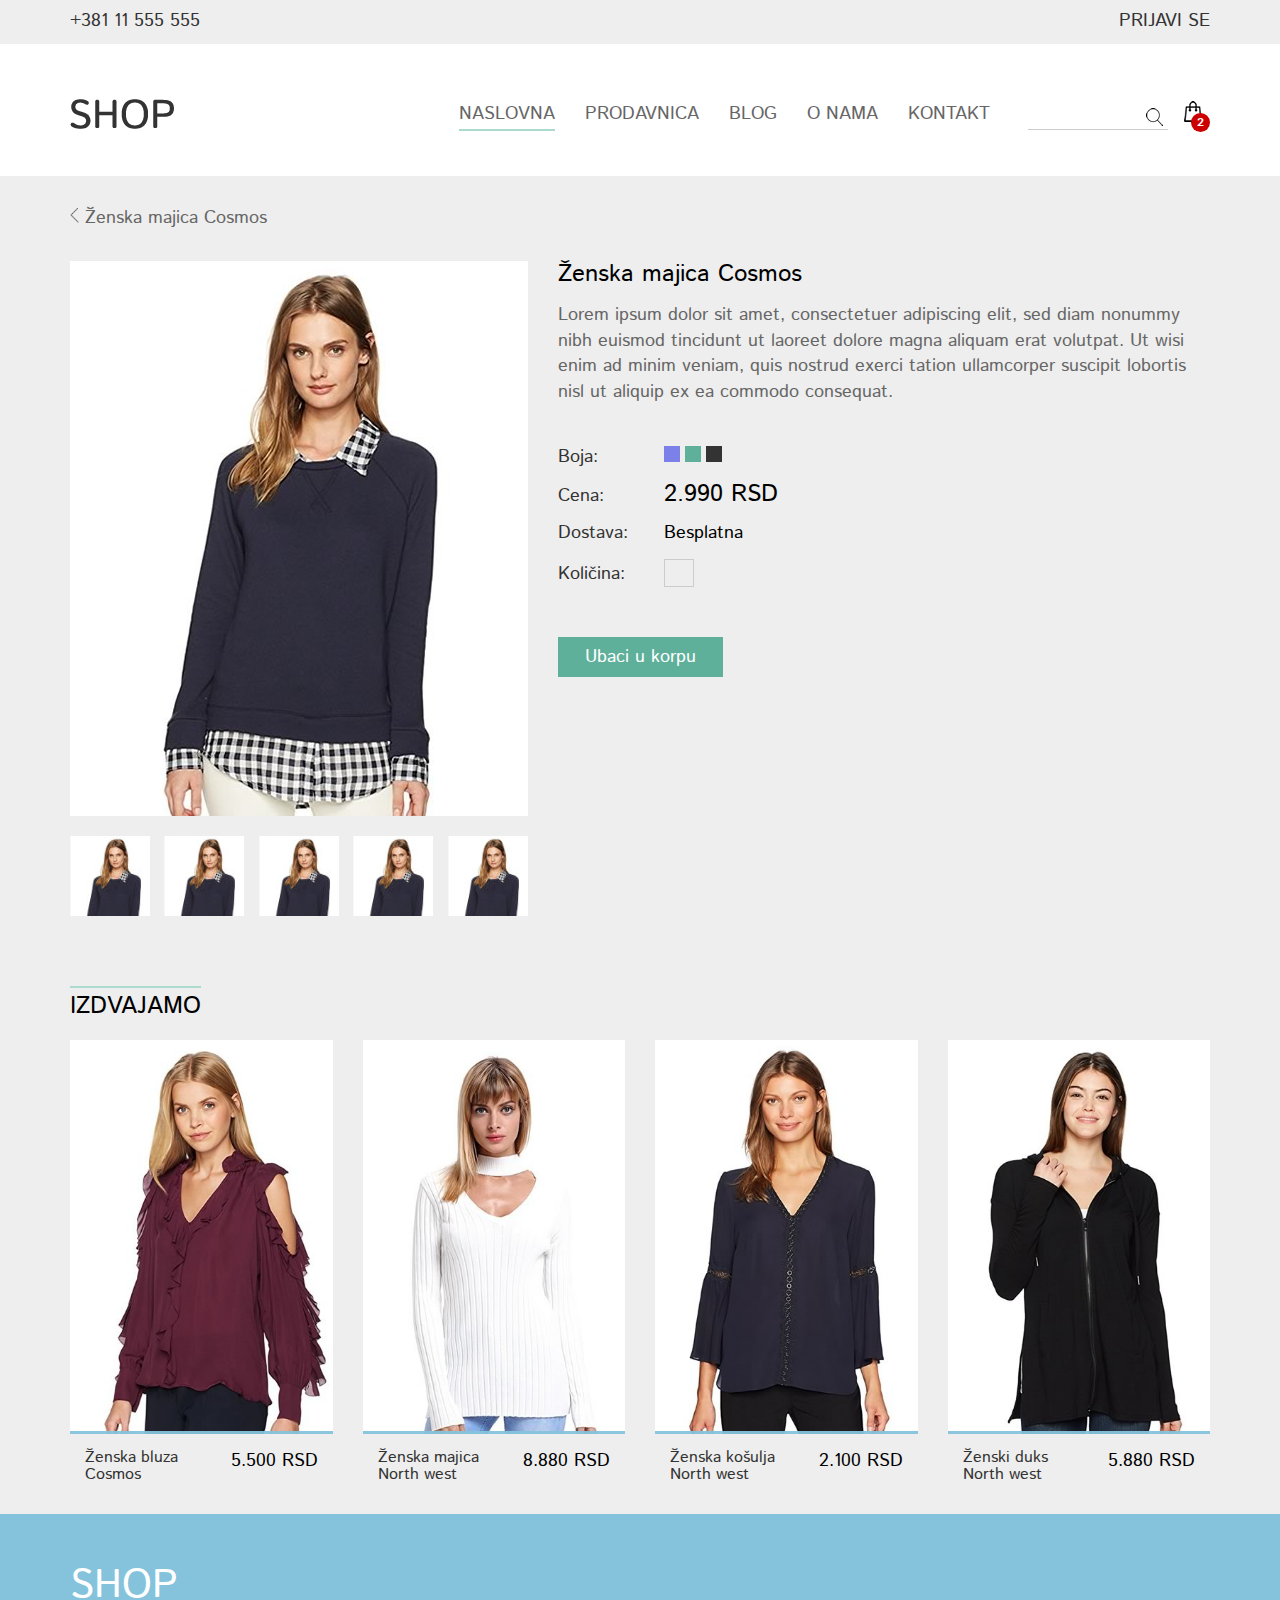
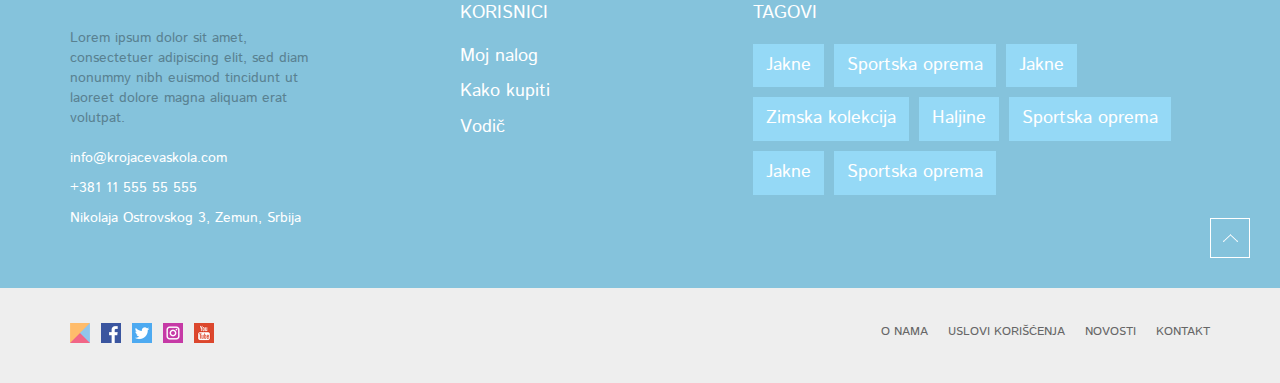
<file: detailed.html>
<!DOCTYPE html>
<html lang="en">

<head>
  <meta charset="utf-8">
  <meta http-equiv="X-UA-Compatible" content="IE=edge">
  <meta name="viewport" content="width=device-width, initial-scale=1">
  <title>Shop</title>

  <!-- Bootstrap -->
  <link href="css/bootstrap.min.css" rel="stylesheet">
  <link rel="stylesheet" href="css/main.css">

  <!--[if lt IE 9]>
      <script src="https://oss.maxcdn.com/html5shiv/3.7.3/html5shiv.min.js"></script>
      <script src="https://oss.maxcdn.com/respond/1.4.2/respond.min.js"></script>
    <![endif]-->
</head>

<body>

  <!-- Main Header -->
  <header class="main-header">
    <div class="top-bar">
      <div class="container">
        <a href="tel:+38111555555" class="phone-info">+381 11 555 555</a>
        <a href="#" class="login">Prijavi se</a>
      </div>
    </div>
    <!-- Navbar -->
    <div class="navbar">
      <!-- Container -->
      <div class="container">
        <div class="navbar-header">
          <button type="button" class="navbar-toggle collapsed" data-toggle="collapse" data-target="#navigation" aria-expanded="false">
            <span class="sr-only">Toggle navigation</span>
            <span class="icon-bar"></span>
            <span class="icon-bar"></span>
            <span class="icon-bar"></span>
          </button>
          <h1 class="logo">
            <a href="index.html"><img src="img/logo.png" alt="Shop logo" class="img-responsive"></a>
          </h1>
        </div>
        <div class="navbar-collapse collapse" id="navigation">
          <nav class="clearfix">
            <ul class="nav navbar-nav navbar-right">
              <li class="active"><a href="#">Naslovna</a></li>
              <li><a href="#">Prodavnica</a></li>
              <li><a href="#">Blog</a></li>
              <li><a href="#">O nama</a></li>
              <li><a href="#">Kontakt</a></li>
            </ul>
          </nav>
        </div>
        <!-- Search and cart -->
        <div class="search-cart-holder">
          <div class="search">
            <input type="text" name="Search" class="form-control">
            <button class="btn"></button>
          </div>
          <a href="#" class="cart">
            <img src="img/cart-icon.png" alt="">
            <span class="badge">2</span>
          </a>
        </div>
        <!-- Search and cart END -->
      </div>
      <!-- Container END -->
    </div>
    <!-- Navbar END -->
  </header>
  <!-- Main Header END -->

  <main>
    <div class="container">
      <a href="#" class="back">Ženska majica Cosmos</a>
      <article class="product-detailes">
        <div class="row">
          <div class="col-sm-5">
            <div class="white-bkg">
              <a href="#"><img src="img/products/product1.jpg" alt="1" class="img-responsive center-block"></a>
            </div>
            <div class="gallery-mini">
              <a href="#"><img src="img/products/product-small.jpg" alt="ALT"></a>
              <a href="#"><img src="img/products/product-small.jpg" alt="ALT"></a>
              <a href="#"><img src="img/products/product-small.jpg" alt="ALT"></a>
              <a href="#"><img src="img/products/product-small.jpg" alt="ALT"></a>
              <a href="#"><img src="img/products/product-small.jpg" alt="ALT"></a>
            </div>
          </div>
          <div class="col-sm-7">
            <h2>Ženska majica Cosmos</h2>
            <p>Lorem ipsum dolor sit amet, consectetuer adipiscing elit, sed diam nonummy nibh euismod tincidunt ut laoreet dolore magna aliquam erat volutpat. Ut wisi enim ad minim veniam, quis nostrud exerci tation ullamcorper suscipit lobortis nisl ut
              aliquip ex ea commodo consequat.</p>

            <div class="order-holder">
              <div class="terms-holder">
                <span class="term">Boja:</span>
                <ul class="color-picker list-reset clearfix">
                  <li><a href="#" class="purple">Purple</a></li>
                  <li><a href="#" class="green">Green</a></li>
                  <li><a href="#" class="dark-gray">Dark grey</a></li>
                </ul>
              </div>
              <div class="terms-holder">
                <span class="term">Cena:</span>
                <span class="price">2.990 rsd</span>
              </div>
              <div class="terms-holder">
                <span class="term">Dostava:</span>
                <span class="delivery">Besplatna</span>
              </div>
              <div class="terms-holder">
                <span class="term">Količina:</span>
                <span class="quantity"><input type="value"></span>
              </div>
              <a href="#" class="add-to-cart">Ubaci u korpu</a>
            </div>
          </div>
        </div>
      </article>


      <section class="products-section">
        <h3 class="top-picked active">Izdvajamo</h3>
        <div class="row">
          <div class="col-xs-6 col-md-4 col-lg-3 article-clear">
            <article class="product clearfix">
              <!-- Image Holder -->
              <div class="product-img-holder">
                <a href="#">
              <img src="img/products/product4.jpg" alt="1" class="img-responsive">
            </a>
                <ul class="hover-list list-reset">
                  <li><a href="#"><img src="img/shop-icon.png" alt="Shop icon"></a></li>
                  <li><a href="#"><img src="img/view-icon.png" alt="View icon"></a></li>
                  <li><a href="#"><img src="img/like-icon.png" alt="Like icon"></a></li>
                </ul>
              </div>
              <!-- Image Holder END -->
              <!-- Product Title -->
              <div class="product-title clearfix">
                <h3>Ženska bluza <span>Cosmos</span></h3>
                <span>5.500 rsd</span>
              </div>
              <!-- Product Title END -->
            </article>
          </div>
          <div class="col-xs-6 col-md-4 col-lg-3 article-clear">
            <article class="product clearfix">
              <!-- Image Holder -->
              <div class="product-img-holder">
                <a href="#">
              <img src="img/products/product8.jpg" alt="1" class="img-responsive">
            </a>
                <ul class="hover-list list-reset">
                  <li><a href="#"><img src="img/shop-icon.png" alt="Shop icon"></a></li>
                  <li><a href="#"><img src="img/view-icon.png" alt="View icon"></a></li>
                  <li><a href="#"><img src="img/like-icon.png" alt="Like icon"></a></li>
                </ul>
              </div>
              <!-- Image Holder END -->
              <!-- Product Title -->
              <div class="product-title clearfix">
                <h3>Ženska majica <span>North west</span></h3>
                <span>8.880 rsd</span>
              </div>
              <!-- Product Title END -->
            </article>
          </div>
          <div class="col-xs-6 col-md-4 col-lg-3 article-clear">
            <article class="product clearfix">
              <!-- Image Holder -->
              <div class="product-img-holder">
                <a href="#">
              <img src="img/products/product11.jpg" alt="1" class="img-responsive">
            </a>
                <ul class="hover-list list-reset">
                  <li><a href="#"><img src="img/shop-icon.png" alt="Shop icon"></a></li>
                  <li><a href="#"><img src="img/view-icon.png" alt="View icon"></a></li>
                  <li><a href="#"><img src="img/like-icon.png" alt="Like icon"></a></li>
                </ul>
              </div>
              <!-- Image Holder END -->
              <!-- Product Title -->
              <div class="product-title clearfix">
                <h3>Ženska košulja <span>North west</span></h3>
                <span>2.100 rsd</span>
              </div>
              <!-- Product Title END -->
            </article>
          </div>
          <div class="col-xs-6 col-md-4 col-lg-3 article-clear">
            <article class="product clearfix">
              <!-- Image Holder -->
              <div class="product-img-holder">
                <a href="#">
              <img src="img/products/product7.jpg" alt="1" class="img-responsive">
            </a>
                <ul class="hover-list list-reset">
                  <li><a href="#"><img src="img/shop-icon.png" alt="Shop icon"></a></li>
                  <li><a href="#"><img src="img/view-icon.png" alt="View icon"></a></li>
                  <li><a href="#"><img src="img/like-icon.png" alt="Like icon"></a></li>
                </ul>
              </div>
              <!-- Image Holder END -->
              <!-- Product Title -->
              <div class="product-title clearfix">
                <h3>Ženski duks <span>North west</span></h3>
                <span>5.880 rsd</span>
              </div>
              <!-- Product Title END -->
            </article>
          </div>
        </div>
      </section>
    </div>
  </main>

  <!-- Main Footer -->
  <footer class="main-footer">
    <!-- Footer Top -->
    <div class="footer-top">
      <div class="container">
        <div class="row">
          <!-- Info -->
          <div class="col-sm-3">
            <h3>Shop</h3>
            <p class="info">Lorem ipsum dolor sit amet, consectetuer adipiscing elit, sed diam nonummy nibh euismod tincidunt ut laoreet dolore magna aliquam erat volutpat.</p>
            <p><a href="mailto:info@krojacevaskola.com">info@krojacevaskola.com</a> <br>
              <a href="tel:+381 11 555 55 555">+381 11 555 55 555</a> <br> Nikolaja Ostrovskog 3, Zemun, Srbija
            </p>
          </div>
          <!-- Info END -->
          <!-- Users -->
          <div class="col-sm-3 col-md-offset-1 hidden-xs">
            <h4>Korisnici</h4>
            <ul class="list-reset">
              <li><a href="#">Moj nalog</a></li>
              <li><a href="#">Kako kupiti</a></li>
              <li><a href="#">Vodič</a></li>
            </ul>
          </div>
          <!-- Users END -->
          <!-- Tags -->
          <div class="col-sm-6 col-md-5 hidden-xs">
            <h4>Tagovi</h4>
            <ul class="tags list-reset">
              <li><a href="#">Jakne</a></li>
              <li><a href="#">Sportska oprema</a></li>
              <li><a href="#">Jakne</a></li>
              <li><a href="#">Zimska kolekcija</a></li>
              <li><a href="#">Haljine</a></li>
              <li><a href="#">Sportska oprema</a></li>
              <li><a href="#">Jakne</a></li>
              <li><a href="#">Sportska oprema</a></li>
            </ul>
          </div>
          <!-- Tags END -->
        </div>
        <span class="back-to-top">Back to top</span>
      </div>
    </div>
    <!-- Footer Top END -->
    <!-- Footer Bottom -->
    <div class="footer-bottom">
      <div class="container">
        <!-- Soc Net -->
        <ul class="soc-net list-reset">
          <li><a href="#" target="_blank" class="ks">Krojačeva škola</a></li>
          <li><a href="#" target="_blank" class="fb">Facebook</a></li>
          <li><a href="#" target="_blank" class="tw">Twitter</a></li>
          <li><a href="#" target="_blank" class="in">Instagram</a></li>
          <li><a href="#" target="_blank" class="yt">YouTube</a></li>
        </ul>
        <!-- Soc Net END -->
        <ul class="footer-nav nav hidden-xs list-reset">
          <li><a href="#">O nama</a></li>
          <li><a href="#">Uslovi korišćenja</a></li>
          <li><a href="#">Novosti</a></li>
          <li><a href="#">Kontakt</a></li>
        </ul>
      </div>
    </div>
    <!-- Footer Bottom END-->
  </footer>
  <!-- Main Footer END -->

  <!-- jQuery (necessary for Bootstrap's JavaScript plugins) -->
  <script src="https://ajax.googleapis.com/ajax/libs/jquery/3.2.1/jquery.min.js"></script>
  <!-- Include all compiled plugins (below), or include individual files as needed -->
  <script src="js/bootstrap.min.js"></script>
  <script src="js/main.js"></script>
</body>

</html>
</file>
<file: css/main.css>
/*Template Name:Main Shop
Author:Danijel_Web
*/

@import url("https://fonts.googleapis.com/css?family=Istok+Web");
body {
  background-color: #eee;
  font-family: 'Istok Web', sans-serif;
  color: #333;
  font-size: 18px; }

a, a:hover, a:visited, a:focus {
  text-decoration: none;
  outline: none; }

a {
  color: #666; }
  a:hover {
    color: #000; }

h1, h2, h3, h4, h5, h6 {
  margin-top: 0; }

ul, ol {
  padding: 0;
  margin: 0;
  list-style: none; }

.list-reset {
  padding: 0;
  margin: 0;
  list-style: none; }

.main-header .top-bar {
  padding: 9px 0; }
  .main-header .top-bar a {
    color: #333; }
    .main-header .top-bar a:hover {
      color: #000; }
  .main-header .top-bar .phone-info {
    float: left; }
  .main-header .top-bar .login {
    float: right;
    text-transform: uppercase; }
.main-header .navbar {
  background-color: #fff;
  margin-bottom: 0;
  border: none; }
  .main-header .navbar .navbar-toggle {
    float: left;
    padding: 0;
    border: none;
    margin: 0;
    margin-top: 17px;
    margin-right: 15px; }
    .main-header .navbar .navbar-toggle .icon-bar {
      width: 20px;
      height: 4px;
      -webkit-border-radius: 2px;
      -moz-border-radius: 2px;
      border-radius: 2px;
      background-color: #000; }
      .main-header .navbar .navbar-toggle .icon-bar + .icon-bar {
        margin-top: 2px; }
  .main-header .navbar > .container {
    position: relative; }
.main-header .navbar-header {
  margin: 0; }
.main-header .logo {
  width: 58px;
  margin-top: 17px;
  margin-bottom: 0;
  float: left; }
.main-header .navbar-collapse {
  margin-top: 10px; }
.main-header .search-cart-holder {
  position: absolute;
  top: 10px;
  right: 23px; }
  .main-header .search-cart-holder .search, .main-header .search-cart-holder .cart {
    display: inline-block; }
  .main-header .search-cart-holder .search {
    position: relative;
    top: 4px;
    margin-right: 10px; }
    .main-header .search-cart-holder .search .form-control {
      display: block;
      width: 140px;
      height: 24px;
      border: none;
      border-bottom: 1px solid #ccc;
      padding-right: 20px;
      padding-left: 4px;
      padding-top: 3px;
      -webkit-border-radius: 0;
      -moz-border-radius: 0;
      border-radius: 0;
      box-shadow: none; }
      .main-header .search-cart-holder .search .form-control:focus {
        outline: none;
        border-bottom: 1px solid #000; }
    .main-header .search-cart-holder .search .btn {
      position: absolute;
      top: 2px;
      right: 2px;
      background-image: url("../img/search-icon.png");
      background-repeat: no-repeat;
      display: block;
      width: 20px;
      height: 20px;
      padding: 0;
      background-color: transparent;
      border: none; }
      .main-header .search-cart-holder .search .btn:focus {
        outline: none; }
      .main-header .search-cart-holder .search .btn:active {
        box-shadow: none; }
  .main-header .search-cart-holder .cart {
    position: relative; }
    .main-header .search-cart-holder .cart .badge {
      position: absolute;
      padding: 4px 6px 3px;
      bottom: -8px;
      right: -8px;
      background-color: #cc0000; }

.nav {
  padding-bottom: 5px; }
  .nav li a {
    padding-left: 0;
    padding-right: 0;
    padding-bottom: 5px;
    text-transform: uppercase;
    text-align: center;
    display: table;
    margin: auto;
    border-bottom: 2px solid transparent; }
    .nav li a:hover, .nav li a:focus {
      background-color: transparent;
      border-bottom: 2px solid #acdacf; }
  .nav .active a {
    border-bottom: 2px solid #acdacf; }

@media (min-width: 768px) {
  .main-header .logo {
    width: 80px;
    margin-top: 10px; }
  .main-header .nav {
    padding-bottom: 0; }
    .main-header .nav li:not(:last-child) {
      margin-right: 30px; }
  .main-header .navbar {
    padding-top: 45px;
    padding-bottom: 45px;
    -webkit-border-radius: 0;
    -moz-border-radius: 0;
    border-radius: 0; }
    .main-header .navbar .search-cart-holder {
      top: -35px; }
  .main-header .navbar-collapse {
    margin-top: 0; } }
@media (min-width: 992px) {
  .main-header .nav li:last-child {
    margin-right: 30px; }
  .main-header .navbar .navbar-nav {
    padding-right: 190px; }
  .main-header .navbar .search-cart-holder {
    top: 10px; } }
@media (min-width: 1200px) {
  .main-header .logo {
    width: 104px; } }
.intro-header {
  position: relative;
  margin-bottom: 45px; }
  .intro-header h2 {
    color: white;
    font-size: 24px;
    text-align: center;
    position: absolute;
    top: 50%;
    left: 50%;
    transform: translate(-50%, -50%);
    text-transform: uppercase; }
    .intro-header h2:before, .intro-header h2:after {
      display: none; }
    .intro-header h2 span {
      font-size: 70px;
      color: #FFCE67;
      display: block; }
  .intro-header #intro-slider {
    display: none; }

@media (min-width: 768px) {
  .intro-header > img {
    display: none; }
  .intro-header #intro-slider {
    display: block; }
  .intro-header h2 {
    padding: 30px 0;
    width: 620px;
    background-color: rgba(0, 0, 0, 0.3); }
    .intro-header h2:after, .intro-header h2:before {
      display: block; } }
@media (min-width: 992px) {
  .intro-header {
    margin-bottom: 70px; }

  .carousel-indicators {
    bottom: 30px; } }
@media (min-width: 1200px) {
  .intro-header h2 {
    font-size: 30px; }
    .intro-header h2 span {
      font-size: 96px; }
    .intro-header h2:before, .intro-header h2:after {
      width: 130px;
      height: 60px;
      border-width: 3px; } }
.color-picker .purple {
  background-color: #7C81EA; }
.color-picker .green {
  background-color: #5EB09B; }
.color-picker .dark-gray {
  background-color: #333; }
.color-picker .red {
  background-color: #CC0000; }
.color-picker .yellow {
  background-color: #FFCE67; }
.color-picker .blue {
  background-color: #389EC5; }
.color-picker .orange {
  background-color: #f90; }
.color-picker .light-blue {
  background-color: #85C3DC; }
.color-picker .black {
  background-color: black; }
.color-picker .beige {
  background-color: beige; }
.color-picker .aqua {
  background-color: #acdacf; }

.products-section .products-title {
  text-align: center;
  font-size: 30px;
  text-transform: uppercase;
  margin-bottom: 20px;
  color: #000; }
  .products-section .products-title::after {
    content: " ";
    width: 96px;
    height: 5px;
    display: block;
    background-image: url("../img/decoration-line.png");
    margin: 0 auto;
    margin-top: 25px; }
.products-section p {
  text-align: center;
  color: #999;
  margin-bottom: 25px; }
.products-section .collections-holder a {
  font-size: 22px;
  color: white;
  text-transform: uppercase;
  display: block;
  margin-bottom: 30px; }
  .products-section .collections-holder a img {
    opacity: .8; }
  .products-section .collections-holder a span {
    position: absolute;
    top: 50%;
    transform: translateY(-50%);
    width: 100%;
    text-align: center; }
.products-section .products-categories {
  text-align: center;
  margin-bottom: 30px; }
  .products-section .products-categories li {
    display: inline-block;
    margin-right: 10px; }
    .products-section .products-categories li:last-child {
      margin-right: 0; }
    .products-section .products-categories li a {
      font-size: 14px;
      display: block;
      text-transform: uppercase;
      padding-top: 10px;
      border-top: 2px solid transparent; }
      .products-section .products-categories li a:hover {
        border-top: 2px solid #acdacf; }
      .products-section .products-categories li a.active {
        border-top: 2px solid #acdacf;
        color: #000; }
.products-section .product {
  margin-bottom: 35px; }
  .products-section .product .product-img-holder {
    margin-bottom: 15px;
    position: relative;
    overflow: hidden; }
    .products-section .product .product-img-holder > a {
      display: block;
      -webkit-transition: all .3s;
      -moz-transition: all .3s;
      transition: all .3s; }
    .products-section .product .product-img-holder .hover-list {
      position: absolute;
      bottom: 0;
      left: 0;
      width: 100%;
      background-color: rgba(133, 195, 220, 0.95);
      text-align: center;
      padding: 19px 0; }
      .products-section .product .product-img-holder .hover-list li {
        display: inline-block;
        margin: 0 6%; }
  .products-section .product .product-title {
    margin-bottom: 15px;
    padding: 0 15px; }
    .products-section .product .product-title h3 {
      font-size: 16px;
      float: left;
      margin-bottom: 0; }
      .products-section .product .product-title h3 span {
        display: block; }
    .products-section .product .product-title > span {
      float: right;
      color: #000;
      text-transform: uppercase; }
  .products-section .product .color-picker {
    padding: 0 15px; }
    .products-section .product .color-picker li {
      float: left;
      margin-right: 5px; }
      .products-section .product .color-picker li a {
        display: block;
        width: 16px;
        height: 16px;
        text-indent: -9999px; }
  .products-section .product:hover .product-img-holder > a {
    opacity: .6; }

.frame {
  position: relative; }
  .frame:before, .frame:after {
    content: " ";
    position: absolute;
    width: 90px;
    height: 40px;
    display: block;
    border: 2px solid #fff;
    z-index: 5; }
  .frame:before {
    border-bottom: none;
    border-right: none;
    top: 10px;
    left: 10px; }
  .frame:after {
    border-top: none;
    border-left: none;
    right: 10px;
    bottom: 10px; }

@media (max-width: 400px) {
  .article-clear {
    width: 100%; } }
@media (min-width: 400px) {
  .products-section .collections-holder a {
    font-size: 26px; }
  .products-section .products-categories li {
    margin-right: 30px; }
    .products-section .products-categories li a {
      font-size: 16px; }

  .article-clear:nth-of-type(2n+3) {
    clear: both; } }
@media (min-width: 992px) {
  .products-section p {
    margin-bottom: 70px; }
  .products-section .collections-holder a {
    margin-bottom: 55px; }
    .products-section .collections-holder a .span {
      width: 100%; }
    .products-section .collections-holder a:after, .products-section .collections-holder a:before {
      -webkit-transition: all 0.3s;
      -moz-transition: all 0.3s;
      transition: all 0.3s; }
    .products-section .collections-holder a:hover:after, .products-section .collections-holder a:hover:before {
      width: 110px;
      height: 60px; }
    .products-section .collections-holder a:hover:before {
      left: 45px;
      top: 30px; }
    .products-section .collections-holder a:hover:after {
      right: 45px;
      bottom: 30px; }
  .products-section .products-categories {
    margin-bottom: 40px; }
  .products-section .product .product-img-holder .hover-list {
    bottom: -61px;
    transition: all .3s; }
  .products-section .product:hover .hover-list {
    bottom: 0; }

  .article-clear:nth-of-type(2n+3) {
    clear: none; }

  .article-clear:nth-of-type(3n+4) {
    clear: both; } }
@media (min-width: 1200px) {
  .products-holder {
    margin-bottom: 50px; }

  .products-holder .product {
    margin-bottom: 50px; }

  .article-clear:nth-of-type(3n+4) {
    clear: none; }

  .article-clear:nth-of-type(4n+5) {
    clear: both; } }
.main-footer {
  color: #fff; }
  .main-footer a {
    color: white; }
    .main-footer a:hover {
      text-decoration: underline; }
  .main-footer .footer-top {
    position: relative;
    padding: 50px 0;
    background-color: #85C3DC; }
    .main-footer .footer-top .info {
      color: #598191;
      margin-bottom: 20px; }
    .main-footer .footer-top h3 {
      font-size: 40px;
      text-transform: uppercase;
      margin-bottom: 20px; }
    .main-footer .footer-top p {
      font-size: 14px; }
      .main-footer .footer-top p a {
        display: inline-block;
        margin-bottom: 10px; }
    .main-footer .footer-top h4 {
      margin-top: 20px;
      margin-bottom: 20px;
      text-transform: uppercase; }
    .main-footer .footer-top li {
      margin-bottom: 10px; }
    .main-footer .footer-top .tags li {
      float: left; }
      .main-footer .footer-top .tags li:not(:last-child) {
        margin-right: 10px; }
      .main-footer .footer-top .tags li a {
        display: inline-block;
        padding: 6px 10px;
        background-color: #95D9F6; }
        .main-footer .footer-top .tags li a:hover {
          text-decoration: none;
          color: #598191; }
  .main-footer .footer-bottom {
    padding: 15px 0; }
    .main-footer .footer-bottom .soc-net {
      text-align: center; }
      .main-footer .footer-bottom .soc-net li {
        display: inline-block; }
        .main-footer .footer-bottom .soc-net li:not(:last-child) {
          margin-right: 5px; }
        .main-footer .footer-bottom .soc-net li a {
          display: block;
          width: 40px;
          height: 40px;
          background-size: cover;
          text-indent: -9999px; }
          .main-footer .footer-bottom .soc-net li a.ks {
            background-image: url("../img/krojacevaskola.png"); }
          .main-footer .footer-bottom .soc-net li a.fb {
            background-image: url("../img/facebook.png"); }
          .main-footer .footer-bottom .soc-net li a.tw {
            background-image: url("../img/twitter.png"); }
          .main-footer .footer-bottom .soc-net li a.in {
            background-image: url("../img/instagram.png"); }
          .main-footer .footer-bottom .soc-net li a.yt {
            background-image: url("../img/youtube.png"); }
          .main-footer .footer-bottom .soc-net li a:hover {
            opacity: 0.8; }
    .main-footer .footer-bottom .footer-nav {
      float: right;
      padding-bottom: 0; }
      .main-footer .footer-bottom .footer-nav li {
        float: left; }
        .main-footer .footer-bottom .footer-nav li:not(:last-child) {
          margin-right: 20px; }
        .main-footer .footer-bottom .footer-nav li a {
          padding: 0 0 3px;
          font-size: 12px;
          color: #666; }
  .main-footer .back-to-top {
    width: 40px;
    height: 40px;
    border: 1px solid white;
    background-image: url("../img/back-to-top-white.png");
    background-repeat: no-repeat;
    background-position: center;
    text-indent: -9999px;
    position: absolute;
    bottom: 30px;
    right: 30px;
    cursor: pointer;
    transition: all 0.3s;
    display: none; }
    .main-footer .back-to-top:hover {
      background-image: url("../img/back-to-top-blue.png");
      background-color: #fff; }

@media (min-width: 768px) {
  .main-footer .back-to-top {
    display: block; }
  .main-footer .footer-bottom .soc-net {
    float: left; }
    .main-footer .footer-bottom .soc-net li a {
      width: 20px;
      height: 20px; } }
@media (min-width: 992px) {
  .main-footer .footer-top .tags li a {
    padding: 9px 13px; }
  .main-footer .footer-bottom {
    padding: 25px 0; } }
@media (min-width: 1200px) {
  .main-footer .footer-top h4 {
    margin-top: 40px; }
  .main-footer .footer-bottom {
    padding: 35px 0; } }
@media (min-width: 1400px) {
  .main-footer .back-to-top {
    border-color: #85C3DC;
    bottom: -65px;
    background-image: url("../img/back-to-top-blue.png"); }
    .main-footer .back-to-top:hover {
      background-color: #85C3DC;
      background-image: url("../img/back-to-top-white.png"); } }
#intro-slider .carousel-control {
  background-image: none;
  opacity: 1; }
#intro-slider .carousel-indicators li {
  width: 7px;
  height: 7px;
  margin: 0; }
#intro-slider .arrow-left, #intro-slider .arrow-right {
  width: 26px;
  height: 48px;
  display: inline-block;
  position: absolute;
  top: 50%;
  -webkit-transform: translateY(-50%);
  -moz-transform: translateY(-50%);
  transform: translateY(-50%); }
#intro-slider .arrow-left {
  left: 20%;
  background-image: url("../img/arrow-left.png"); }
#intro-slider .arrow-right {
  right: 20%;
  background-image: url("../img/arrow-right.png"); }

@media (min-width: 1920px) {
  #intro-slider img {
    max-width: none;
    width: 100%; } }
.back {
  display: block;
  padding-left: 15px;
  background-image: url("../img/arrow-gray.png");
  background-repeat: no-repeat;
  background-position: 0 2px;
  margin: 30px 0; }

.product-detailes {
  margin-bottom: 70px; }
  .product-detailes .white-bkg {
    background-color: #fff;
    margin-bottom: 40px; }
  .product-detailes .gallery-mini {
    display: flex;
    justify-content: space-between;
    display: none; }
  .product-detailes h2 {
    font-size: 24px;
    color: #000;
    margin-bottom: 15px; }
  .product-detailes p {
    color: #666;
    margin-bottom: 40px; }
  .product-detailes .order-holder .terms-holder {
    margin-bottom: 15px;
    line-height: 22px; }
    .product-detailes .order-holder .terms-holder .term {
      display: inline-block;
      min-width: 80px; }
    .product-detailes .order-holder .terms-holder .price {
      font-size: 24px;
      color: #000;
      float: right;
      text-transform: uppercase; }
    .product-detailes .order-holder .terms-holder .delivery {
      float: right;
      color: #000; }
    .product-detailes .order-holder .terms-holder .quantity {
      float: right; }
      .product-detailes .order-holder .terms-holder .quantity input {
        display: block;
        width: 30px;
        padding: 0 5px;
        line-height: 23px;
        text-align: center;
        padding-top: 3px;
        background-color: transparent;
        border: 1px solid #ccc; }
        .product-detailes .order-holder .terms-holder .quantity input:focus {
          outline: none; }
    .product-detailes .order-holder .terms-holder .color-picker {
      display: inline-block;
      float: right; }
      .product-detailes .order-holder .terms-holder .color-picker li {
        float: left;
        margin-right: 5px; }
        .product-detailes .order-holder .terms-holder .color-picker li:last-child {
          margin-right: 0; }
        .product-detailes .order-holder .terms-holder .color-picker li a {
          display: block;
          width: 16px;
          height: 16px;
          text-indent: -9999px; }
  .product-detailes .order-holder .add-to-cart {
    display: block;
    background-color: #5EB09B;
    color: #fff;
    line-height: 40px;
    text-align: center;
    margin-top: 50px;
    transition: all .3s; }
    .product-detailes .order-holder .add-to-cart:hover {
      background-color: #448B79; }

.products-section .top-picked {
  display: inline-block;
  text-transform: uppercase;
  font-size: 24px;
  padding-top: 5px;
  border-top: 2px solid transparent;
  margin-bottom: 20px; }
  .products-section .top-picked:hover {
    border-top: 2px solid #acdacf; }
  .products-section .top-picked.active {
    border-top: 2px solid #acdacf;
    color: #000; }
.products-section .product {
  margin-bottom: 30px; }
  .products-section .product .product-title {
    margin-bottom: 0; }

@media (min-width: 768px) {
  .product-detailes .white-bkg {
    margin-bottom: 20px; }
    .product-detailes .white-bkg a {
      display: block;
      transition: all .3s; }
      .product-detailes .white-bkg a:hover {
        opacity: .6; }
  .product-detailes .gallery-mini {
    display: flex; }
    .product-detailes .gallery-mini a {
      display: block;
      transition: all .3s; }
      .product-detailes .gallery-mini a:hover {
        opacity: .6; }
      .product-detailes .gallery-mini a img {
        width: 44px; }
  .product-detailes .order-holder .terms-holder .term {
    margin-right: 20px; }
  .product-detailes .order-holder .terms-holder .price {
    float: none; }
  .product-detailes .order-holder .terms-holder .delivery {
    float: none; }
  .product-detailes .order-holder .terms-holder .quantity {
    float: none;
    display: inline-block; }
  .product-detailes .order-holder .terms-holder .color-picker {
    float: none; }
  .product-detailes .order-holder .add-to-cart {
    width: 165px; } }
@media (min-width: 992px) {
  .product-detailes .gallery-mini a img {
    width: 63px; } }
@media (min-width: 1200px) {
  .product-detailes .gallery-mini a img {
    width: 80px; } }

/*# sourceMappingURL=main.css.map */
</file>
